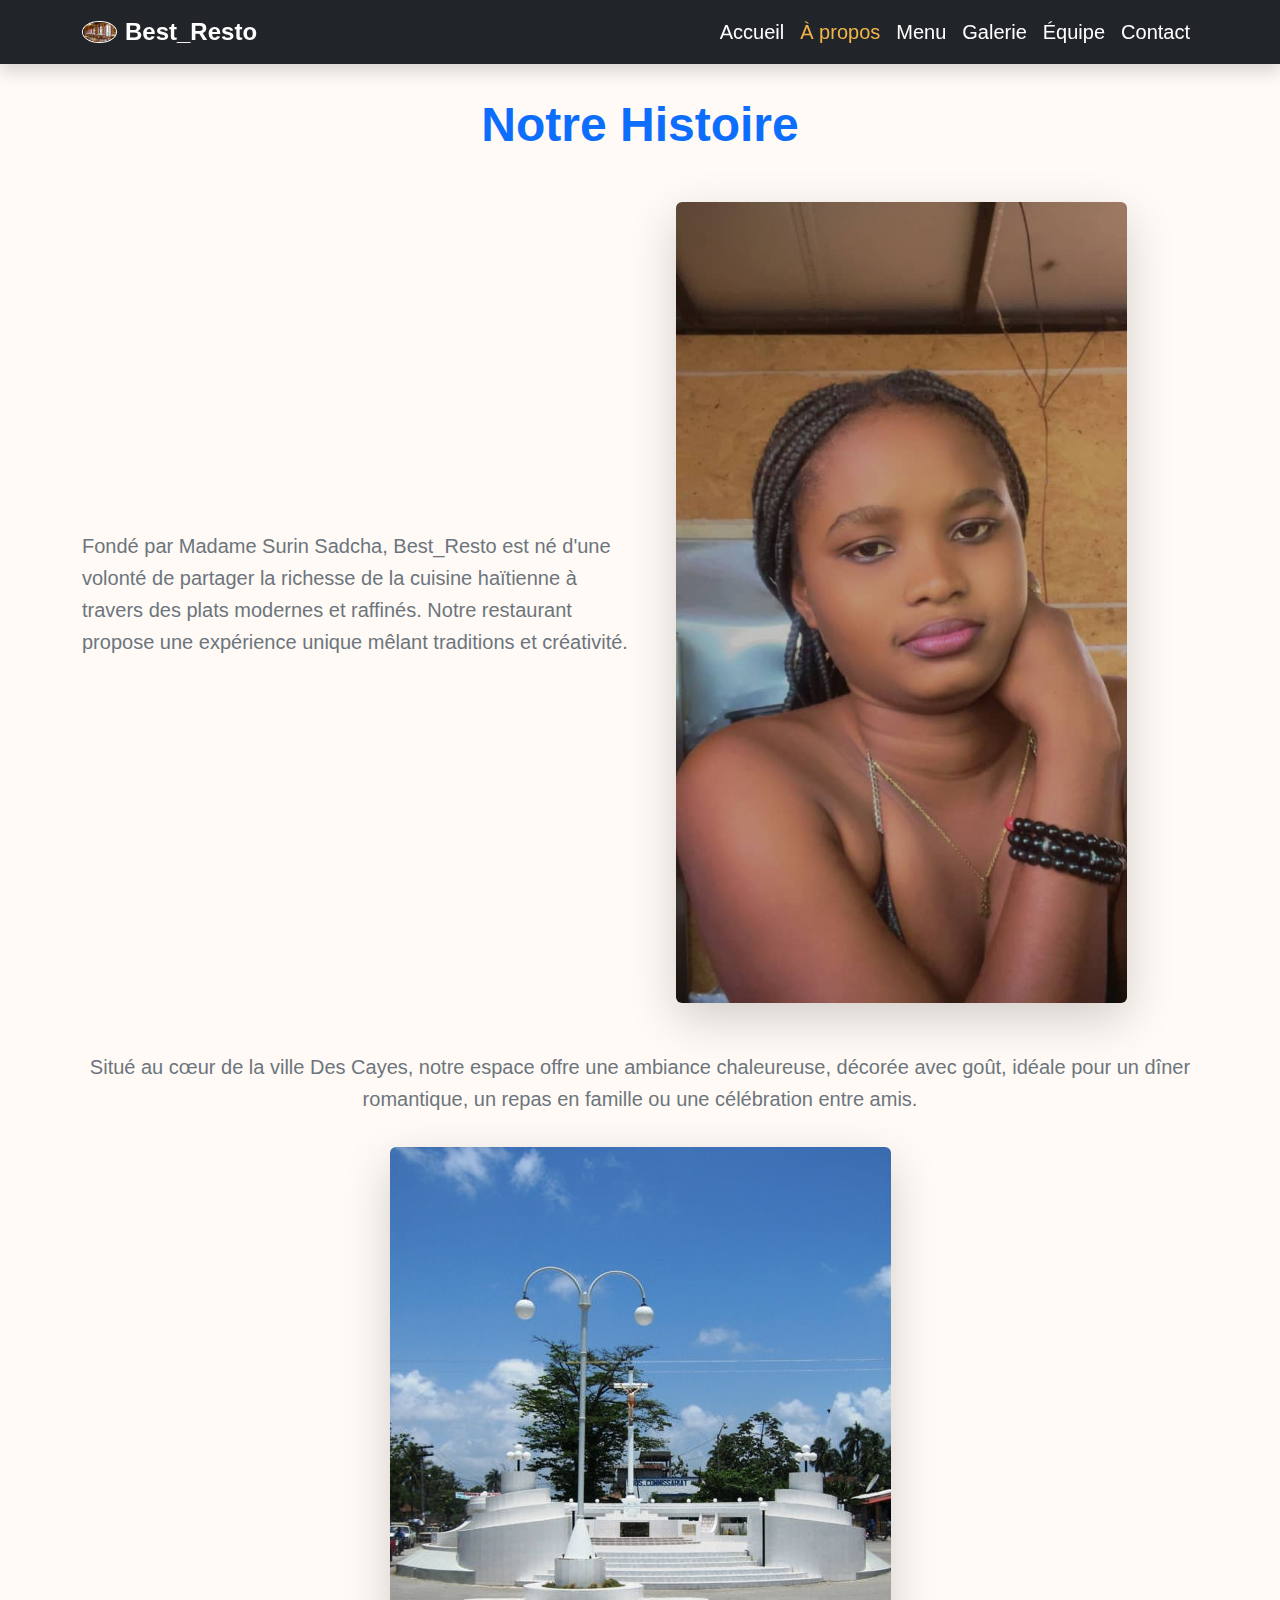
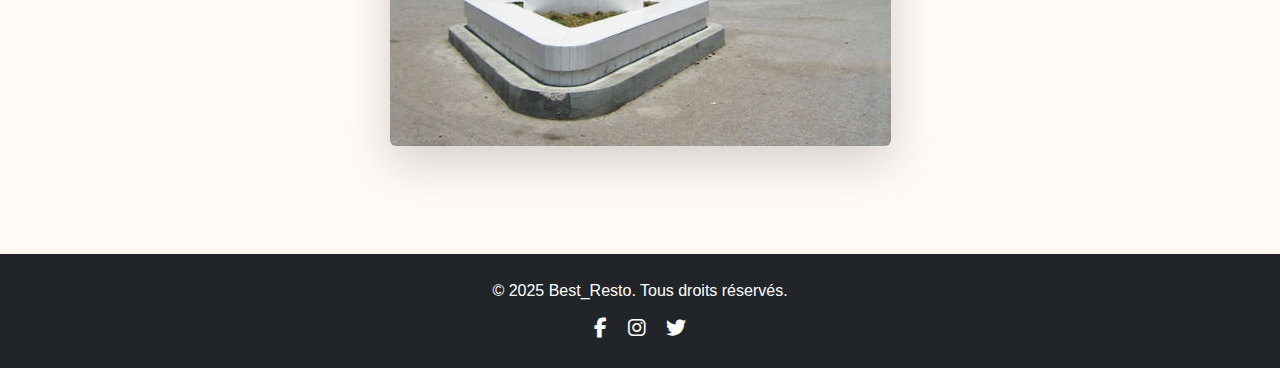
<file: apropos.html>
<!DOCTYPE html>
<html lang="fr">
<head>
  <meta charset="UTF-8" />
  <meta name="viewport" content="width=device-width, initial-scale=1" />
  <title>À propos - Best_Resto</title>
  <link href="https://cdn.jsdelivr.net/npm/bootstrap@5.3.0/dist/css/bootstrap.min.css" rel="stylesheet" />
  <link rel="stylesheet" href="https://cdnjs.cloudflare.com/ajax/libs/font-awesome/6.4.0/css/all.min.css" />
  <link rel="stylesheet" href="Assets/css/style.css" />
</head>
<body>
  <nav class="navbar navbar-expand-lg navbar-dark bg-dark fixed-top shadow">
    <div class="container">
      <a class="navbar-brand d-flex align-items-center" href="index.html">
        <img src="Images/IMG-20250616-WA0029.jpg" alt="Logo" width="35" class="me-2 rounded-circle border border-white" />
        <span class="fs-4 fw-bold">Best_Resto</span>
      </a>
      <button
        class="navbar-toggler"
        type="button"
        data-bs-toggle="collapse"
        data-bs-target="#navbarNav"
        aria-controls="navbarNav"
        aria-expanded="false"
        aria-label="Toggle navigation"
      >
        <span class="navbar-toggler-icon"></span>
      </button>
      <div class="collapse navbar-collapse" id="navbarNav">
        <ul class="navbar-nav ms-auto fs-5">
          <li class="nav-item"><a class="nav-link" href="index.html">Accueil</a></li>
          <li class="nav-item"><a class="nav-link active" href="apropos.html">À propos</a></li>
          <li class="nav-item"><a class="nav-link" href="Menu.html">Menu</a></li>
          <li class="nav-item"><a class="nav-link" href="Galerie.html">Galerie</a></li>
          <li class="nav-item"><a class="nav-link" href="equipe.html">Équipe</a></li>
          <li class="nav-item"><a class="nav-link" href="Contact.html">Contact</a></li>
        </ul>
      </div>
    </div>
  </nav>

  <section class="container my-5 pt-5">
    <h2 class="text-center mb-5 fw-bold display-5 text-primary">Notre Histoire</h2>
    <div class="row align-items-center gap-4">
      <div class="col-md-6 fs-5 text-secondary">
        <p>
          Fondé par Madame Surin Sadcha, Best_Resto est né d'une volonté de partager la richesse de la cuisine haïtienne à travers des plats modernes et raffinés. Notre restaurant propose une expérience unique mêlant traditions et créativité.
        </p>
      </div>
      <div class="col-md-5">
        <img src="Images/sadou.jpg" class="img-fluid rounded shadow-lg" alt="Chef du restaurant" />
      </div>
    </div>
    <div class="row mt-5 text-center">
      <div class="col-md-12 fs-5 text-secondary">
        <p>
          Situé au cœur de la ville Des Cayes, notre espace offre une ambiance chaleureuse, décorée avec goût, idéale pour un dîner romantique, un repas en famille ou une célébration entre amis.
        </p>
        <img src="Images/k.jpg" class="img-fluid rounded shadow-lg mt-3" alt="Photo du lieu" />
      </div>
    </div>
  </section>

  <footer class="bg-dark text-white text-center py-4 mt-5 shadow">
    <div class="container">
      <p class="mb-2">&copy; 2025 Best_Resto. Tous droits réservés.</p>
      <div>
        <a href="#" class="text-white me-3 fs-5"><i class="fab fa-facebook-f"></i></a>
        <a href="#" class="text-white me-3 fs-5"><i class="fab fa-instagram"></i></a>
        <a href="#" class="text-white fs-5"><i class="fab fa-twitter"></i></a>
      </div>
    </div>
  </footer>

  <script src="https://cdn.jsdelivr.net/npm/bootstrap@5.3.0/dist/js/bootstrap.bundle.min.js"></script>
</body>
</html>
</file>
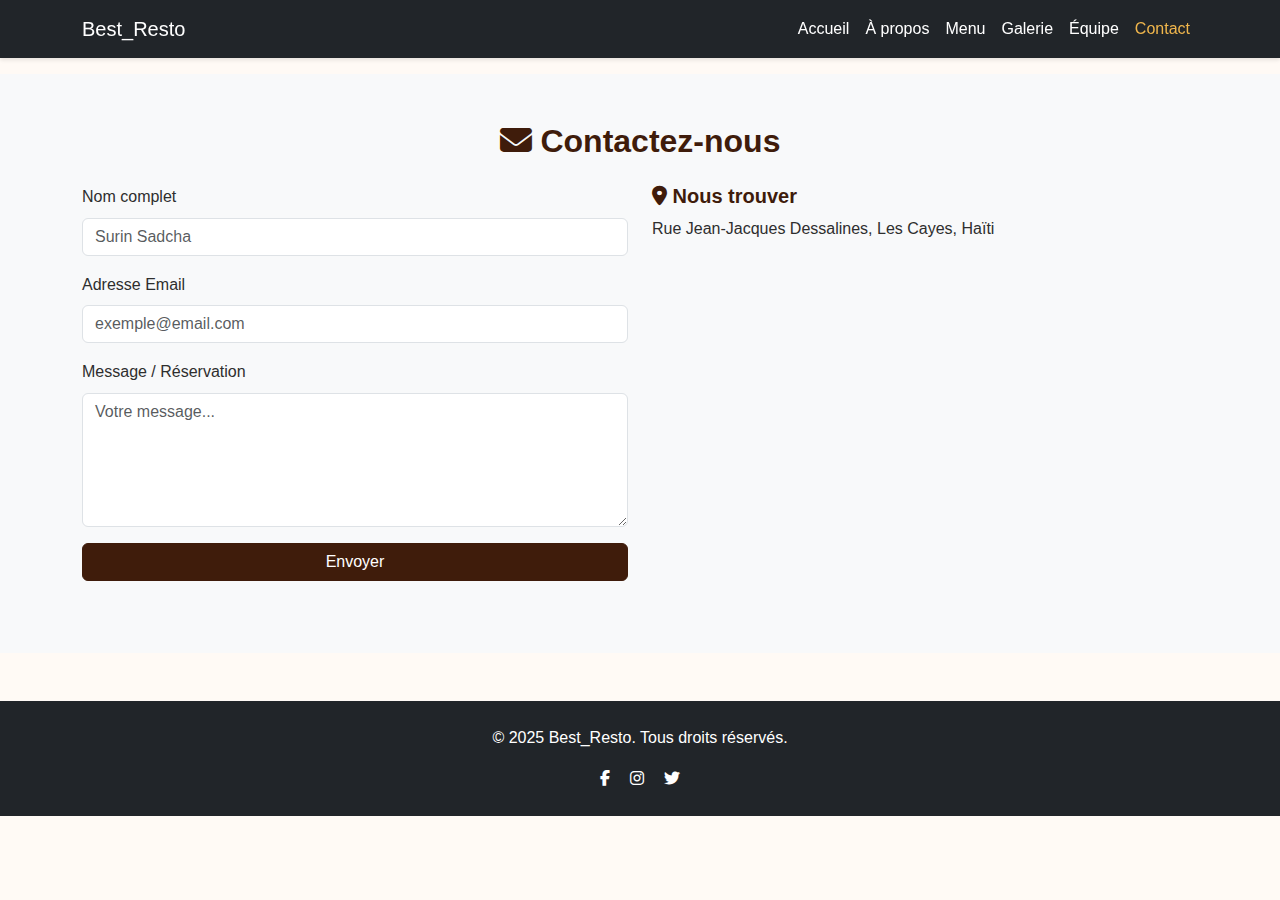
<file: Contact.html>
<!DOCTYPE html>
<html lang="fr">
<head>
  <meta charset="UTF-8">
  <meta name="viewport" content="width=device-width, initial-scale=1">
  <title>Contact - Best_Resto</title>

  <link href="https://cdn.jsdelivr.net/npm/bootstrap@5.3.3/dist/css/bootstrap.min.css" rel="stylesheet">
  Font Awesome
  <link href="https://cdnjs.cloudflare.com/ajax/libs/font-awesome/6.5.0/css/all.min.css" rel="stylesheet">
   CSS Perso
  <link rel="stylesheet" href="Assets/css/style.css">
</head>
<body>

  <nav class="navbar navbar-expand-lg navbar-dark bg-dark fixed-top">
    <div class="container">
      <a class="navbar-brand" href="index.html">Best_Resto</a>
      <button class="navbar-toggler" type="button" data-bs-toggle="collapse" data-bs-target="#mainNav">
        <span class="navbar-toggler-icon"></span>
      </button>
      <div class="collapse navbar-collapse" id="mainNav">
        <ul class="navbar-nav ms-auto">
          <li class="nav-item"><a class="nav-link" href="index.html">Accueil</a></li>
          <li class="nav-item"><a class="nav-link" href="apropos.html">À propos</a></li>
          <li class="nav-item"><a class="nav-link" href="Menu.html">Menu</a></li>
          <li class="nav-item"><a class="nav-link" href="Galerie.html">Galerie</a></li>
          <li class="nav-item"><a class="nav-link" href="equipe.html">Équipe</a></li>
          <li class="nav-item"><a class="nav-link active" href="Contact.html">Contact</a></li>
        </ul>
      </div>
    </div>
  </nav>

   Formulaire de contact
  <section class="py-5 mt-5 bg-light">
    <div class="container">
      <h2 class="text-center mb-4"><i class="fas fa-envelope"></i> Contactez-nous</h2>
      <div class="row">
        <div class="col-md-6 mb-4">
          <form>
            <div class="mb-3">
              <label for="name" class="form-label">Nom complet</label>
              <input type="text" class="form-control" id="name" placeholder="Surin Sadcha" required>
            </div>
            <div class="mb-3">
              <label for="email" class="form-label">Adresse Email</label>
              <input type="email" class="form-control" id="email" placeholder="exemple@email.com" required>
            </div>
            <div class="mb-3">
              <label for="message" class="form-label">Message / Réservation</label>
              <textarea class="form-control" id="message" rows="5" placeholder="Votre message..." required></textarea>
            </div>
            <button type="submit" class="btn btn-primary w-100">Envoyer</button>
          </form>
        </div>
        <div class="col-md-6">
          <h5><i class="fas fa-map-marker-alt"></i> Nous trouver</h5>
          <p>Rue Jean-Jacques Dessalines, Les Cayes, Haïti</p>
          <div class="ratio ratio-16x9">
            <iframe src="https://www.google.com/maps?q=les+cayes+haiti&output=embed" allowfullscreen="" loading="lazy"></iframe>
          </div>
        </div>
      </div>
    </div>
  </section>

  <footer class="bg-dark text-white text-center py-4 mt-5">
    <div class="container">
      <p>&copy; 2025 Best_Resto. Tous droits réservés.</p>
      <div>
        <a href="#" class="text-white me-3"><i class="fab fa-facebook-f"></i></a>
        <a href="#" class="text-white me-3"><i class="fab fa-instagram"></i></a>
        <a href="#" class="text-white"><i class="fab fa-twitter"></i></a>
      </div>
    </div>
  </footer>  <script src="https://cdn.jsdelivr.net/npm/bootstrap@5.3.0/dist/js/bootstrap.bundle.min.js"></script></body>
</html>
</file>
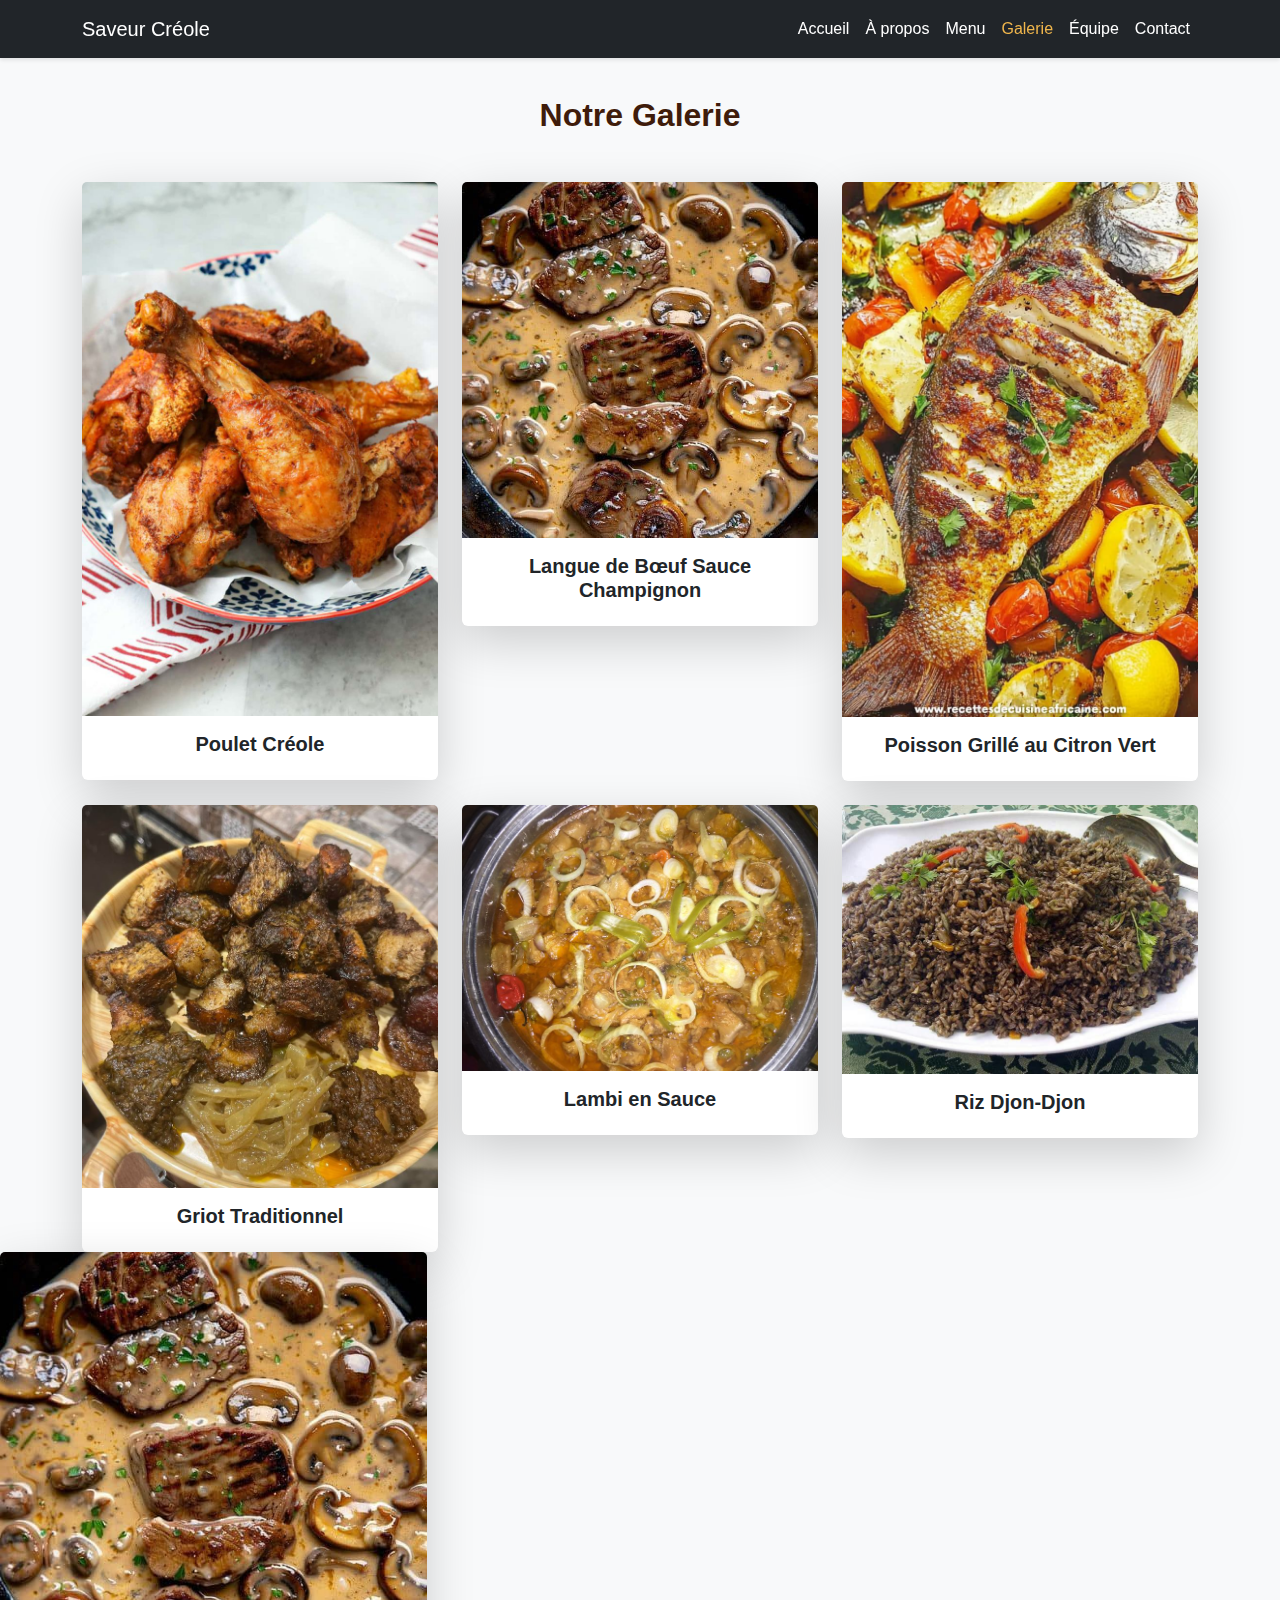
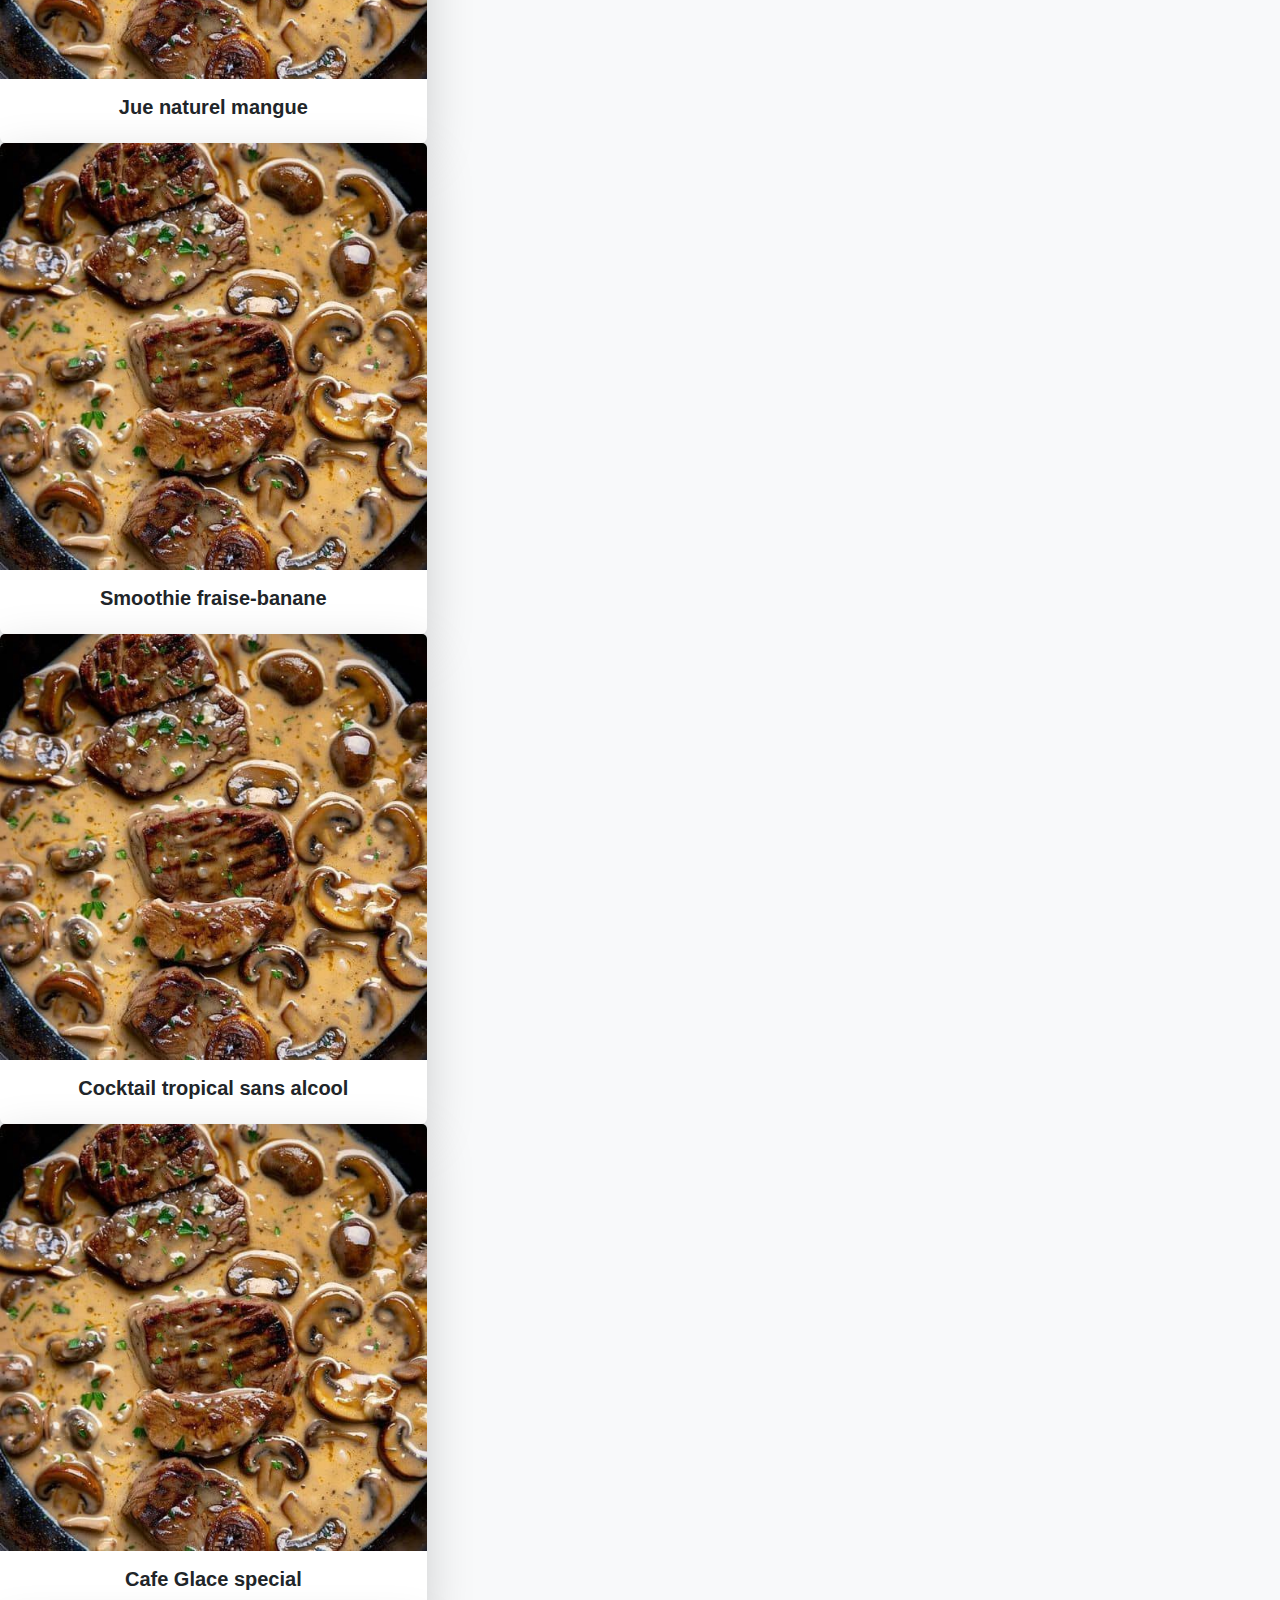
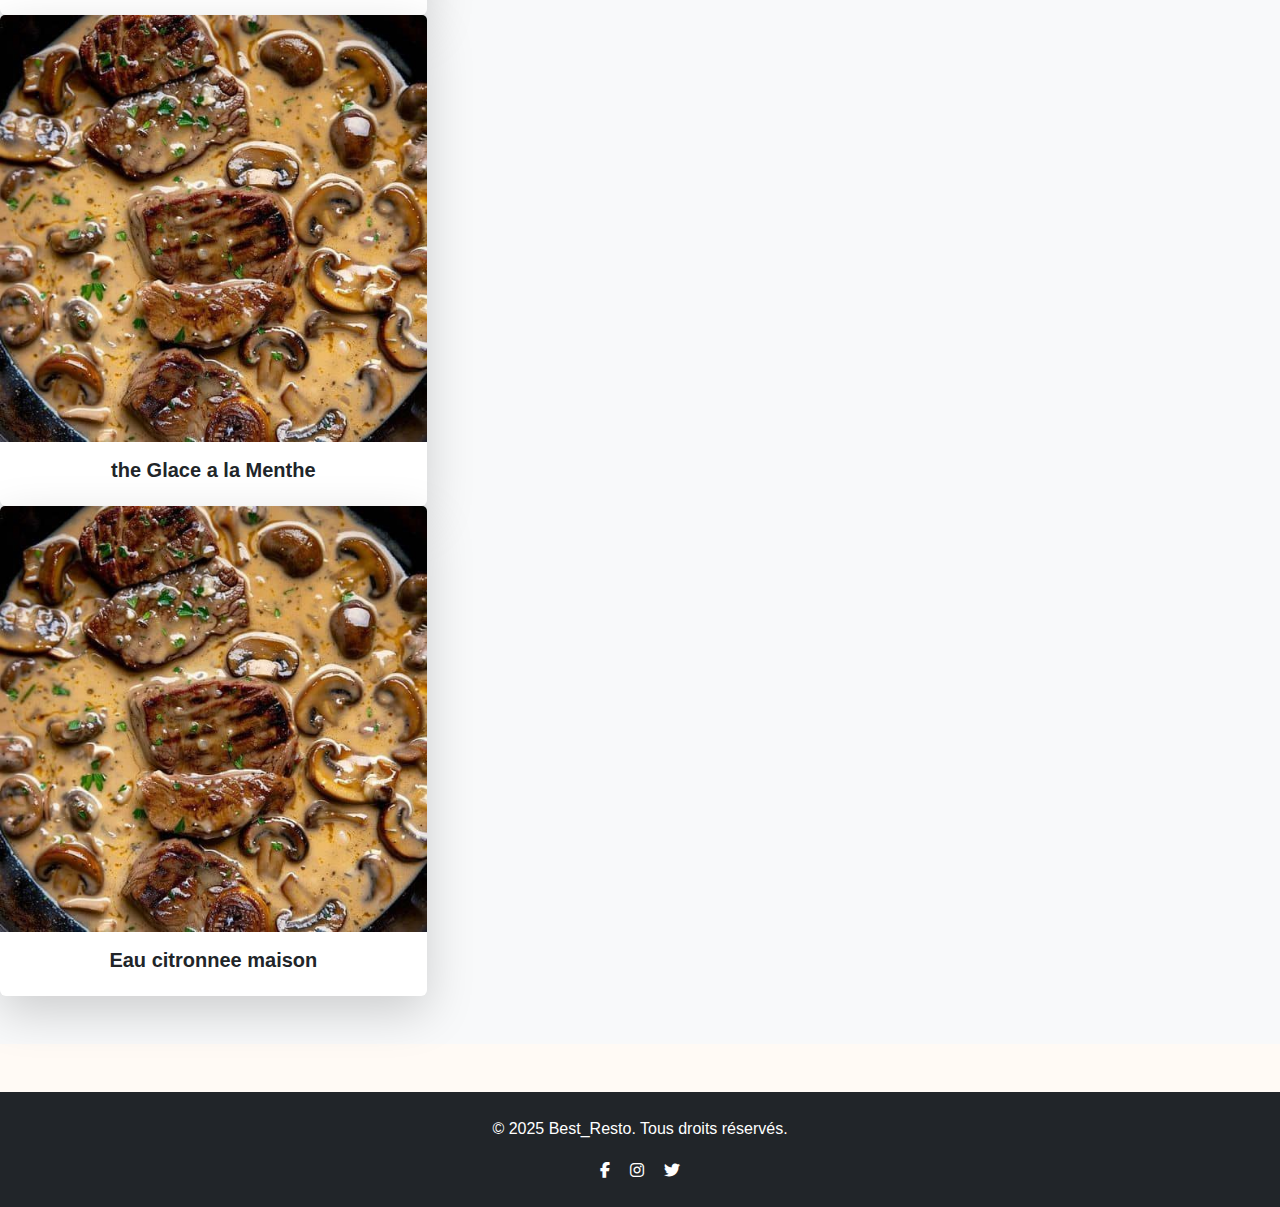
<file: Galerie.html>
<!DOCTYPE html>
<html lang="fr">
<head>
  <meta charset="UTF-8">
  <meta name="viewport" content="width=device-width, initial-scale=1">
  <title>Galerie - Saveur Créole</title>

  <!-- Bootstrap CSS -->
  <link href="https://cdn.jsdelivr.net/npm/bootstrap@5.3.0/dist/css/bootstrap.min.css" rel="stylesheet">

  <!-- Icônes Font Awesome -->
  <link href="https://cdnjs.cloudflare.com/ajax/libs/font-awesome/6.5.0/css/all.min.css" rel="stylesheet">

  <!-- Feuille de style personnalisée -->
  <link rel="stylesheet" href="Assets/css/style.css">
</head>
<body>

  <!-- ✅ Navbar -->
  <nav class="navbar navbar-expand-lg navbar-dark bg-dark fixed-top">
    <div class="container">
      <a class="navbar-brand" href="index.html">Saveur Créole</a>
      <button class="navbar-toggler" type="button" data-bs-toggle="collapse" data-bs-target="#mainNav">
        <span class="navbar-toggler-icon"></span>
      </button>
      <div class="collapse navbar-collapse" id="mainNav">
        <ul class="navbar-nav ms-auto">
          <li class="nav-item"><a class="nav-link" href="index.html">Accueil</a></li>
          <li class="nav-item"><a class="nav-link" href="about.html">À propos</a></li>
          <li class="nav-item"><a class="nav-link" href="menu.html">Menu</a></li>
          <li class="nav-item"><a class="nav-link active" href="galerie.html">Galerie</a></li>
          <li class="nav-item"><a class="nav-link" href="equipe.html">Équipe</a></li>
          <li class="nav-item"><a class="nav-link" href="contact.html">Contact</a></li>
        </ul>
      </div>
    </div>
  </nav>

  <!-- ✅ Section Galerie -->
  <section class="py-5 mt-5 bg-light">
    <div class="container">
      <h2 class="text-center mb-5">Notre Galerie</h2>
      <div class="row g-4">

        <!-- Carte 1 -->
        <div class="col-md-4">
          <div class="card shadow-lg border-0">
            <img src="Images/poul.jpg" class="card-img-top" alt="Plat créole 1">
            <div class="card-body text-center">
              <h5 class="card-title">Poulet Créole
</h5>
            </div>
          </div>
        </div>

        <!-- Carte 2 -->
        <div class="col-md-4">
          <div class="card shadow-lg border-0">
            <img src="Images/bef.jpg" class="card-img-top" alt="Plat créole 2">
            <div class="card-body text-center">
              <h5 class="card-title">Langue de Bœuf Sauce Champignon
</h5>
            </div>
          </div>
        </div>

        <!-- Carte 3 -->
        <div class="col-md-4">
          <div class="card shadow-lg border-0">
            <img src="Images/poison.jpg" class="card-img-top" alt="Boisson">
            <div class="card-body text-center">
              <h5 class="card-title">  Poisson Grillé au Citron Vert
</h5>
            </div>
          </div>
        </div>

        <!-- Carte 4 -->
        <div class="col-md-4">
          <div class="card shadow-lg border-0">
            <img src="Images/griot.jpg" class="card-img-top" alt="Intérieur du restaurant">
            <div class="card-body text-center">
              <h5 class="card-title">Griot Traditionnel</h5>
            </div>
          </div>
        </div>

        <!-- Carte 5 -->
        <div class="col-md-4">
          <div class="card shadow-lg border-0">
            <img src="Images/lambi.jpg" class="card-img-top" alt="Dessert">
            <div class="card-body text-center">
              <h5 class="card-title">Lambi en Sauce
</h5>
            </div>
          </div>
        </div>

        <!-- Carte 6 -->
        <div class="col-md-4">
          <div class="card shadow-lg border-0">
            <img src="Images/riz.jpg" class="card-img-top" alt="Vue extérieure">
            <div class="card-body text-center">
              <h5 class="card-title">Riz Djon-Djon</h5>
            </div>
          </div>
        </div>

      </div>
    </div>


     <!-- Carte 2 -->
        <div class="col-md-4">
          <div class="card shadow-lg border-0">
            <img src="Images/bef.jpg" class="card-img-top" alt="Plat créole 2">
            <div class="card-body text-center">
              <h5 class="card-title">Jue naturel mangue
</h5>
            </div>
          </div>
        </div>

         <!-- Carte 2 -->
        <div class="col-md-4">
          <div class="card shadow-lg border-0">
            <img src="Images/bef.jpg" class="card-img-top" alt="Plat créole 2">
            <div class="card-body text-center">
              <h5 class="card-title">Smoothie fraise-banane 
</h5>
            </div>
          </div>
        </div>

         <!-- Carte 2 -->
        <div class="col-md-4">
          <div class="card shadow-lg border-0">
            <img src="Images/bef.jpg" class="card-img-top" alt="Plat créole 2">
            <div class="card-body text-center">
              <h5 class="card-title">Cocktail tropical sans alcool 
</h5>
            </div>
          </div>
        </div>

         <!-- Carte 2 -->
        <div class="col-md-4">
          <div class="card shadow-lg border-0">
            <img src="Images/bef.jpg" class="card-img-top" alt="Plat créole 2">
            <div class="card-body text-center">
              <h5 class="card-title">Cafe Glace special 
</h5>
            </div>
          </div>
        </div>

         <!-- Carte 2 -->
        <div class="col-md-4">
          <div class="card shadow-lg border-0">
            <img src="Images/bef.jpg" class="card-img-top" alt="Plat créole 2">
            <div class="card-body text-center">
              <h5 class="card-title">the Glace a la Menthe 
</h5>
            </div>
          </div>
        </div>

         <!-- Carte 2 -->
        <div class="col-md-4">
          <div class="card shadow-lg border-0">
            <img src="Images/bef.jpg" class="card-img-top" alt="Plat créole 2">
            <div class="card-body text-center">
              <h5 class="card-title">Eau citronnee maison
</h5>
            </div>
          </div>
        </div>
  </section>

  <footer class="bg-dark text-white text-center py-4 mt-5">
    <div class="container">
      <p>&copy; 2025 Best_Resto. Tous droits réservés.</p>
      <div>
        <a href="#" class="text-white me-3"><i class="fab fa-facebook-f"></i></a>
        <a href="#" class="text-white me-3"><i class="fab fa-instagram"></i></a>
        <a href="#" class="text-white"><i class="fab fa-twitter"></i></a>
      </div>
    </div>
  </footer>  <script src="https://cdn.jsdelivr.net/npm/bootstrap@5.3.0/dist/js/bootstrap.bundle.min.js"></script></body>
</html>
</file>
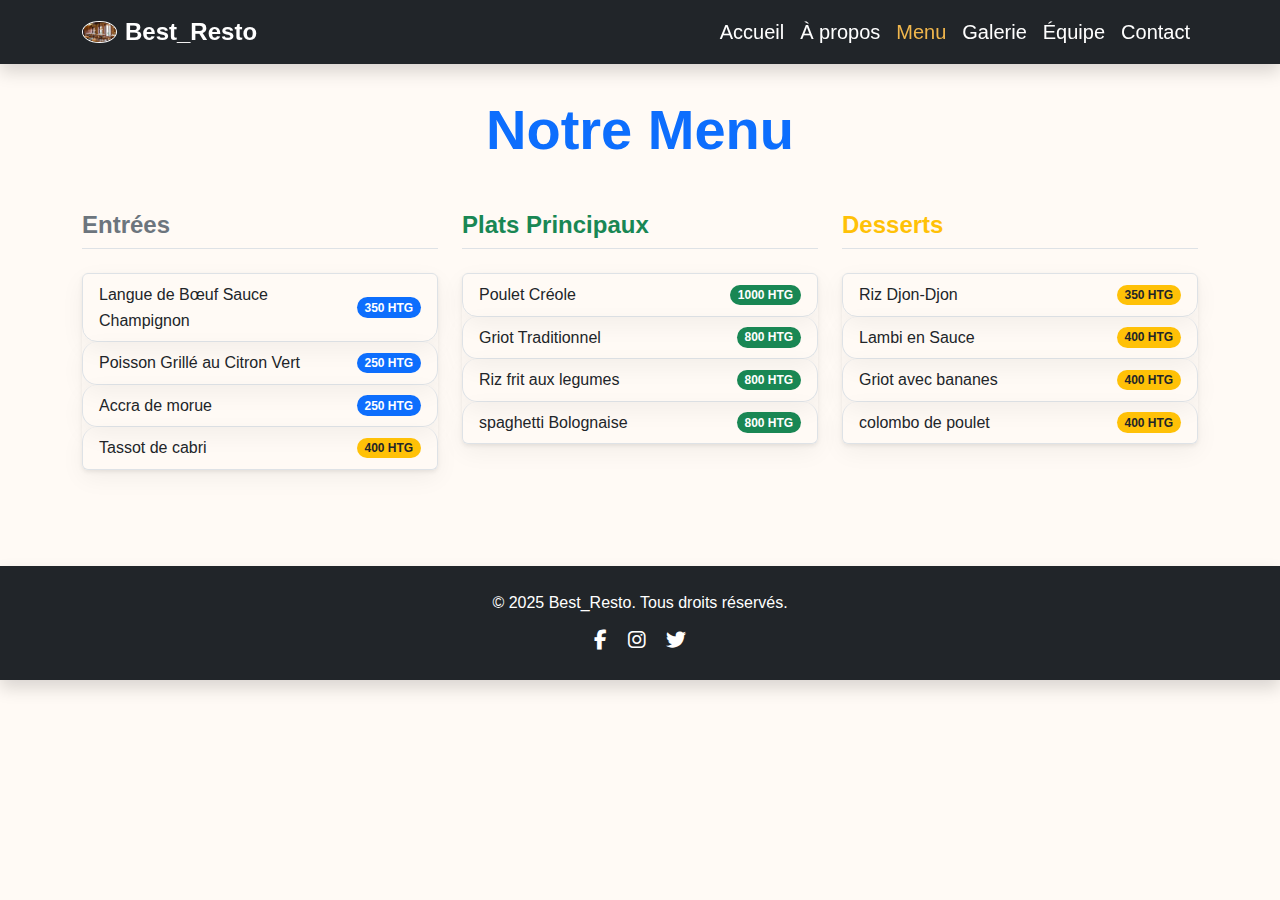
<file: Menu.html>
<!DOCTYPE html>
<html lang="fr">
<head>
  <meta charset="UTF-8" />
  <meta name="viewport" content="width=device-width, initial-scale=1" />
  <title>Menu - Best_Resto</title>
  <link href="https://cdn.jsdelivr.net/npm/bootstrap@5.3.0/dist/css/bootstrap.min.css" rel="stylesheet" />
  <link rel="stylesheet" href="https://cdnjs.cloudflare.com/ajax/libs/font-awesome/6.4.0/css/all.min.css" />
  <link rel="stylesheet" href="Assets/css/style.css" />
</head>
<body>
  <nav class="navbar navbar-expand-lg navbar-dark bg-dark fixed-top shadow">
    <div class="container">
      <a class="navbar-brand d-flex align-items-center" href="index.html">
        <img src="Images/IMG-20250616-WA0029.jpg" alt="Logo" width="35" class="me-2 rounded-circle border border-white" />
        <span class="fs-4 fw-bold">Best_Resto</span>
      </a>
      <button
        class="navbar-toggler"
        type="button"
        data-bs-toggle="collapse"
        data-bs-target="#navbarNav"
        aria-controls="navbarNav"
        aria-expanded="false"
        aria-label="Toggle navigation"
      >
        <span class="navbar-toggler-icon"></span>
      </button>
      <div class="collapse navbar-collapse" id="navbarNav">
        <ul class="navbar-nav ms-auto fs-5">
          <li class="nav-item"><a class="nav-link" href="index.html">Accueil</a></li>
          <li class="nav-item"><a class="nav-link" href="apropos.html">À propos</a></li>
          <li class="nav-item"><a class="nav-link active" href="Menu.html">Menu</a></li>
          <li class="nav-item"><a class="nav-link" href="Galerie.html">Galerie</a></li>
          <li class="nav-item"><a class="nav-link" href="equipe.html">Équipe</a></li>
          <li class="nav-item"><a class="nav-link" href="Contact.html">Contact</a></li>
        </ul>
      </div>
    </div>
  </nav>

  <section class="container py-5 mt-5">
    <h2 class="text-center mb-5 fw-bold text-primary display-4">Notre Menu</h2>
    <div class="row g-4">
      
      <!-- Entrées -->
      <div class="col-md-4">
        <h4 class="mb-4 text-secondary fw-semibold border-bottom pb-2">Entrées</h4>
        <ul class="list-group shadow-sm rounded">
          <li class="list-group-item d-flex justify-content-between align-items-center menu-item">
           Langue de Bœuf Sauce Champignon
            <span class="badge rounded-pill price-badge bg-primary">350 HTG</span>
          </li>
          <li class="list-group-item d-flex justify-content-between align-items-center menu-item">
         Poisson Grillé au Citron Vert
            <span class="badge rounded-pill price-badge bg-primary">250 HTG</span>
          </li>

          <li class="list-group-item d-flex justify-content-between align-items-center menu-item">
         Accra de morue 
            <span class="badge rounded-pill price-badge bg-primary">250 HTG</span>
          </li>

           <li class="list-group-item d-flex justify-content-between align-items-center menu-item">
            Tassot de cabri
            <span class="badge rounded-pill price-badge bg-warning text-dark">400 HTG</span>
          </li>
        </ul>
      </div>

      <!-- Plats principaux -->
      <div class="col-md-4">
        <h4 class="mb-4 text-success fw-semibold border-bottom pb-2">Plats Principaux</h4>
        <ul class="list-group shadow-sm rounded">
          <li class="list-group-item d-flex justify-content-between align-items-center menu-item">
            Poulet Créole
            <span class="badge rounded-pill price-badge bg-success">1000 HTG</span>
          </li>
          <li class="list-group-item d-flex justify-content-between align-items-center menu-item">
           Griot Traditionnel
            <span class="badge rounded-pill price-badge bg-success">800 HTG</span>
          </li>

            <li class="list-group-item d-flex justify-content-between align-items-center menu-item">
           Riz frit aux legumes 
            <span class="badge rounded-pill price-badge bg-success">800 HTG</span>
          </li>

           <li class="list-group-item d-flex justify-content-between align-items-center menu-item">
           spaghetti Bolognaise     
           <span class="badge rounded-pill price-badge bg-success">800 HTG</span> </li>
        </ul>
      </div>

      <!-- Desserts -->
      <div class="col-md-4">
        <h4 class="mb-4 text-warning fw-semibold border-bottom pb-2">Desserts</h4>
        <ul class="list-group shadow-sm rounded">
          <li class="list-group-item d-flex justify-content-between align-items-center menu-item">
            Riz Djon-Djon
            <span class="badge rounded-pill price-badge bg-warning text-dark">350 HTG</span>
          </li>
          <li class="list-group-item d-flex justify-content-between align-items-center menu-item">
            Lambi en Sauce
            <span class="badge rounded-pill price-badge bg-warning text-dark">400 HTG</span>
          </li>

           <li class="list-group-item d-flex justify-content-between align-items-center menu-item">
            Griot avec bananes 
            <span class="badge rounded-pill price-badge bg-warning text-dark">400 HTG</span>
          </li>

          <li class="list-group-item d-flex justify-content-between align-items-center menu-item">
            colombo de poulet
            <span class="badge rounded-pill price-badge bg-warning text-dark">400 HTG</span>
          </li>

        </ul>
      </div>

    </div>
  </section>

  <footer class="bg-dark text-white text-center py-4 mt-5 shadow">
    <div class="container">
      <p class="mb-2">&copy; 2025 Best_Resto. Tous droits réservés.</p>
      <div>
        <a href="#" class="text-white me-3 fs-5"><i class="fab fa-facebook-f"></i></a>
        <a href="#" class="text-white me-3 fs-5"><i class="fab fa-instagram"></i></a>
        <a href="#" class="text-white fs-5"><i class="fab fa-twitter"></i></a>
      </div>
    </div>
  </footer>

  <script src="https://cdn.jsdelivr.net/npm/bootstrap@5.3.0/dist/js/bootstrap.bundle.min.js"></script>
</body>
</html>
</file>
<file: Assets/css/style.css>
/* style.css */

/* Couleurs principales */ :root { --primary-color: #3f1c0b; --accent-color: #f0b64c; --bg-light: #fffaf5; --text-dark: #2e2e2e; }

body { font-family: 'Segoe UI', sans-serif; background-color: var(--bg-light); color: var(--text-dark); line-height: 1.6; }

h1, h2, h3, h4, h5 { font-weight: bold; color: var(--primary-color); }

.navbar { box-shadow: 0 2px 4px rgba(0,0,0,0.1); }

.navbar-brand img { border-radius: 50%; }

.nav-link { color: #ffffff !important; font-weight: 500; }

.nav-link:hover, .nav-link.active { color: var(--accent-color) !important; }

header, .hero { background: linear-gradient(rgba(0,0,0,0.4), rgba(0,0,0,0.6)), url('Images/IMG-20250616-WA0029.jpg') center/cover no-repeat; color: white; padding: 120px 0; text-align: center; }

.hero h1 { font-size: 3rem; text-shadow: 2px 2px 4px rgba(0,0,0,0.6); }

.hero p { font-size: 1.25rem; margin-top: 10px; }

section { padding-top: 60px; padding-bottom: 60px; }

.card { box-shadow: 0 5px 15px rgba(0,0,0,0.08); transition: transform 0.3s ease; }

.card:hover { transform: translateY(-5px); }

.btn-primary { background-color: var(--primary-color); border-color: var(--primary-color); }

.btn-primary:hover { background-color: var(--accent-color); border-color: var(--accent-color); color: #000; }

footer { background-color: var(--primary-color); color: #fff; padding: 30px 0; }

footer a { color: var(--accent-color); }

footer a:hover { color: #fff; text-decoration: underline; }

/*menu*/
/* style.css - Menu Section */

/* Section titre */ .menu-title { text-align: center; font-size: 2.5rem; font-weight: bold; margin-bottom: 50px; color: var(--primary-color); position: relative; }

.menu-title::after { content: ""; width: 80px; height: 4px; background-color: var(--accent-color); display: block; margin: 10px auto 0; border-radius: 5px; }

/* Cards dans menu */ .menu-item { background-color: var(--card-bg); border-radius: 15px; overflow: hidden; box-shadow: 0 8px 25px rgba(0, 0, 0, 0.05); transition: transform 0.3s ease, box-shadow 0.3s ease; }

.menu-item:hover { transform: translateY(-6px); box-shadow: 0 12px 40px rgba(0, 0, 0, 0.1); }

.menu-item img { width: 100%; height: 220px; object-fit: cover; transition: transform 0.3s ease; }

.menu-item:hover img { transform: scale(1.05); }

.menu-item-body { padding: 20px; }

.menu-item-title { font-size: 1.4rem; font-weight: 600; color: var(--primary-color); margin-bottom: 10px; }

.menu-item-text { font-size: 1rem; color: #6c757d; margin-bottom: 15px; }

.menu-item-price { font-size: 1.2rem; font-weight: bold; color: var(--accent-color); text-align: right; }

/* Catégories de menu */ .menu-category { margin-bottom: 40px; }

.menu-category h3 { color: var(--primary-color); margin-bottom: 25px; font-size: 1.8rem; text-transform: uppercase; border-left: 5px solid var(--accent-color); padding-left: 15px; }

@media (max-width: 768px) { .menu-item img { height: 160px; } }
</file>
